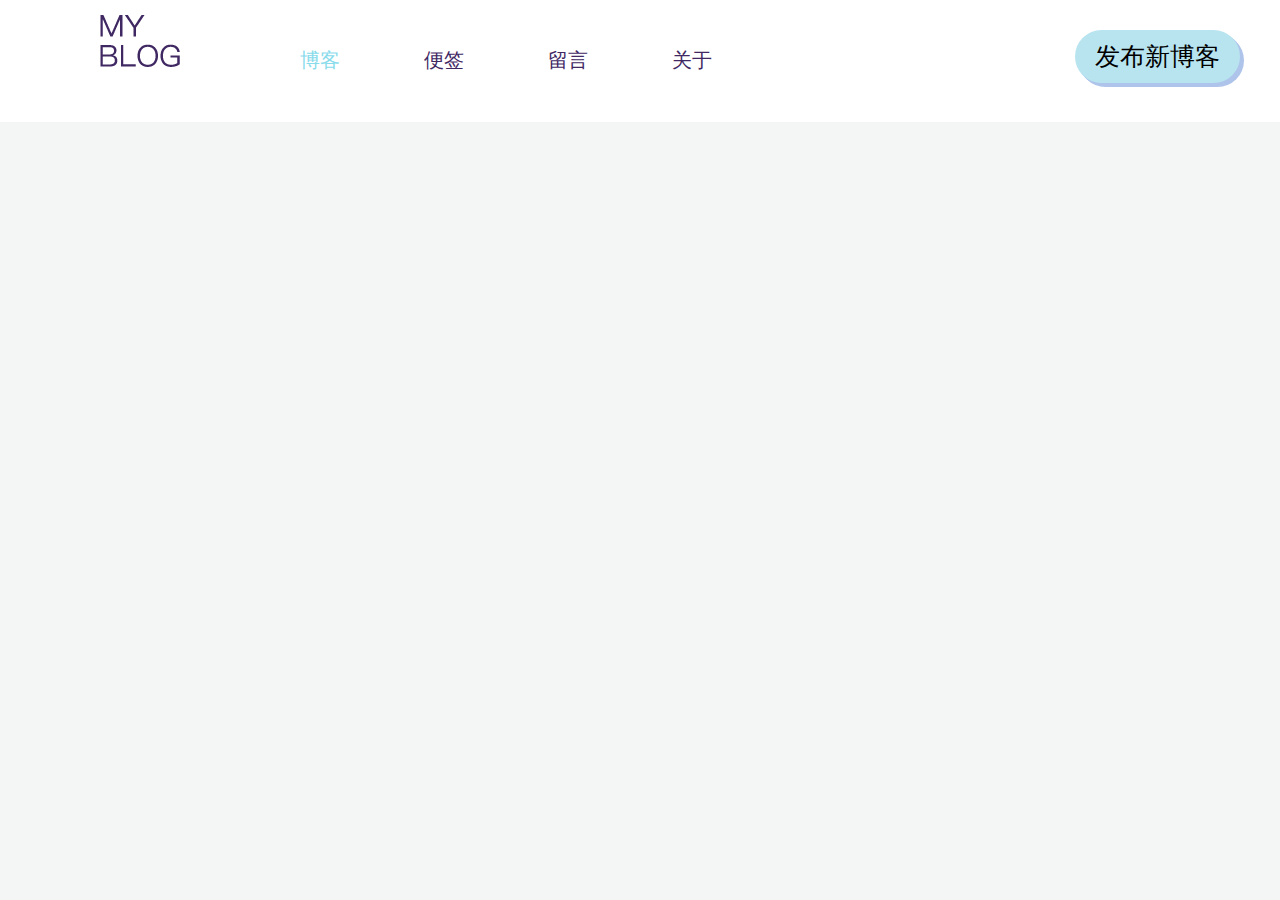
<file: index.html>
<!DOCTYPE html>
<html>
	<head>
		<meta charset="utf-8" />
		<title>Jack的个人博客</title>
		<link rel="stylesheet" type="text/css" href="./css/index.css" />
		<link rel="stylesheet" type="text/css" href="./css/navigator.css" />
		<script src="https://code.jquery.com/jquery-3.6.0.min.js"></script>
		<script src="./js/global_data.js"></script>
		<script src="https://eqcn.ajz.miesnfu.com/wp-content/plugins/wp-3d-pony/live2dw/lib/L2Dwidget.min.js"></script>
	</head>
	<body style="background: #f4f5f5;margin: 0;padding: 0;">
		
		<script>
			function onSelect(title){
				document.location.href='pages/get_post.html?title='+title;
			}
			function newBlog(){
				window.open("pages/new_blog.html");
			}
			function loadIndex(){
				$.ajax({
					url:baseUrl+'loadIndex',
					type:'get',
					success:function(msg){
						console.log(msg);
						msg.reverse();
						var blogList = document.getElementById('blogList');
						$.each(msg,function(i,v){
							var d = document.createElement('div');
							var t = document.createElement('div');
							t.style='display:table-cell; vertical-align:middle;';
							d.className='card';
							d.onclick=function(){onSelect(v['title']);};
							var img = document.createElement('img');
							img.src = v['img'];
							img.style='width:400px;float:left;';
							// console.log(i.img);
							var title = document.createElement('h3');
							title.innerText=v['title'];
							var p = document.createElement('p');
							p.innerText=v['short']+'......';
							t.appendChild(img);
							t.appendChild(title);
							t.appendChild(p);
							d.appendChild(t);
							
							blogList.appendChild(d);
						})
						
					}
				});
			}
			loadIndex();
			
			
		</script>
		<div style="display: block;background: #FFFFFF;">
			<div class="nav">
				<div style="display: inline-block;width: 20%;">
					<img src="./img/logo.png" style="margin-left: 100px;" />
				</div>
				
				<a id="blog" class="nav-btn nav-btn-active" href="index.html">博客</a>
				<a id="tip" class="nav-btn" href="pages/notes.html">便签</a>
				<a id="last" class="nav-btn" href="pages/guest_book.html">留言</a>
				<a id="about" class="nav-btn" href="pages/about_me.html">关于</a>
				
				<div style="display: inline-block;float: right;padding-right: 40px;">
					<button class="btn-new" onclick="newBlog()">发布新博客</button>
				</div>
				
			</div>
		</div>
		
		<!-- <div>
			<img width="100%" src="./img/index_background.png" />
		</div> -->
		<div id="blogList" align="center">
			<!-- <h1>精彩稍后载入。。。</h1> -->
		</div>
		<script>
		    L2Dwidget.init({
		        // 引用的模型
		        "model": {
					jsonPath:    "https://koader.top/Blog/asset/rem/rem.json",    //雷姆
					// jsonPath: "https://koader.top/Blog/asset/susuha/2.json",   //凉风青叶
					// jsonPath: "https://koader.top/Blog/asset/nilu/17.json",    //尼禄
					// jsonPath: "https://koader.top/Blog/asset/sakurazo/mashiro/ryoufuku.model.json",    //樱花庄-白
					// jsonPath: "https://koader.top/Blog/asset/sakurazo/mashiro/seifuku.model.json",
					// jsonPath: "https://koader.top/Blog/asset/sakurazo/mashiro/shifuku.model.json",
					//				  s
					// jsonPath: "https://koader.top/Blog/asset/sakurazo/nanami/ryoufuku.model.json",    //樱花庄-七海
					// jsonPath: "https://koader.top/Blog/asset/sakurazo/nanami/seifuku.model.json",
					// jsonPath: "https://koader.top/Blog/asset/sakurazo/nanami/shifuku.model.json",
					//				  s 
					// jsonPath: "https://koader.top/Blog/asset/sakurazo/otoha/ryoufuku.model.json",     //樱花庄-oto
					// jsonPath: "https://koader.top/Blog/asset/sakurazo/otoha/seifuku.model.json",
					// jsonPath: "https://koader.top/Blog/asset/sakurazo/otoha/shifuku.model.json",
					//				  s 
					// jsonPath: "https://koader.top/Blog/asset/sakurazo/misaki/ryoufuku.model.json",     //樱花庄-misaki
					// jsonPath: "https://koader.top/Blog/asset/sakurazo/misaki/seifuku.model.json",
					// jsonPath: "https://koader.top/Blog/asset/sakurazo/misaki/shifuku.model.json",
					//				  s 
					// jsonPath: "https://koader.top/Blog/asset/umaru/13.json",
					// jsonPath: "https://koader.top/Blog/asset/yif/14.json",
					
		            // jsonPath: "https://unpkg.com/live2d-widget-model-chitose@1.0.5/assets/chitose.model.json",
		            // jsonPath: "https://unpkg.com/live2d-widget-model-haruto@1.0.5/assets/haruto.model.json",
		            // jsonPath: "https://unpkg.com/live2d-widget-model-hibiki@1.0.5/assets/hibiki.model.json",
		            // jsonPath: "https://unpkg.com/live2d-widget-model-hijiki@1.0.5/assets/hijiki.model.json",
		            // jsonPath: "https://unpkg.com/live2d-widget-model-izumi@1.0.5/assets/izumi.model.json",
		            // jsonPath: "https://unpkg.com/live2d-widget-model-koharu@1.0.5/assets/koharu.model.json",
		            // jsonPath: "https://unpkg.com/live2d-widget-model-miku@1.0.5/assets/miku.model.json",
		            // jsonPath: "https://unpkg.com/live2d-widget-model-ni-j@1.0.5/assets/ni-j.model.json",
		            // jsonPath: "https://unpkg.com/live2d-widget-model-shizuku@1.0.5/assets/shizuku.model.json",
		            // jsonPath: "https://unpkg.com/live2d-widget-model-tororo@1.0.5/assets/tororo.model.json",
		            // jsonPath: "https://unpkg.com/live2d-widget-model-tsumiki@1.0.5/assets/tsumiki.model.json",
		            // jsonPath: "https://unpkg.com/live2d-widget-model-unitychan@1.0.5/assets/unitychan.model.json",
		            // jsonPath: "https://unpkg.com/live2d-widget-model-z16@1.0.5/assets/z16.model.json",
		            // jsonPath: "https://unpkg.com/live2d-widget-model-nico@1.0.5/assets/nico.model.json",
		            // jsonPath: "https://unpkg.com/live2d-widget-model-nipsilon@1.0.5/assets/nipsilon.model.json",
		            // jsonPath: "https://unpkg.com/live2d-widget-model-nito@1.0.5/assets/nito.model.json",
		            // jsonPath: "https://unpkg.com/live2d-widget-model-wanko@1.0.5/assets/wanko.model.json",
		
		            "scale": 1
		        },
		        // 模型的样式，可以自行更改
		        "display": {
		            "position": "right",
		            "width": 150,
		            "height": 300,
		            "hOffset": -50,
		            "vOffset": -150
		        },
		        "mobile": {
		            "show": true,
		            "scale": 0.5
		        },
		        "react": {
		            "opacityDefault": 1,
		            "opacityOnHover": 0.2
		        }
		    });
		</script>
		
	</body>
</html>
</file>
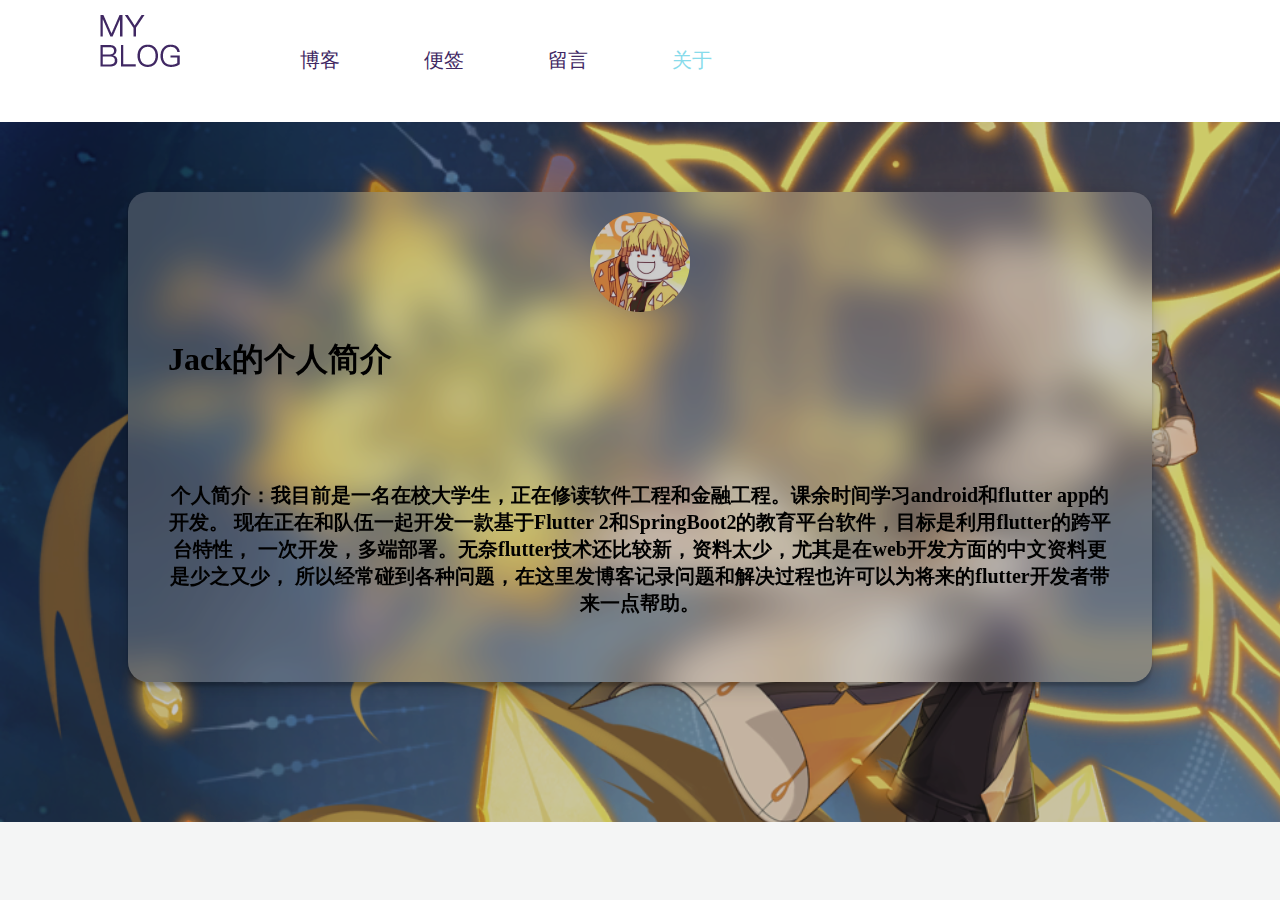
<file: pages/about_me.html>
<!DOCTYPE html>
<html>
	<head>
		<meta charset="utf-8">
		<title>关于</title>
		<link rel="stylesheet" type="text/css" href="../css/navigator.css" />
		<script src="../js/global_data.js"></script>
		<script src="https://eqcn.ajz.miesnfu.com/wp-content/plugins/wp-3d-pony/live2dw/lib/L2Dwidget.min.js"></script>
		<style>
			.ui-droplist-x {
				border-radius: 20px;
			    background: hsla(0, 0%, 100%, .25);
			    -webkit-backdrop-filter: blur(20px);    
			    backdrop-filter: blur(20px);
				box-shadow: 0em 0.2em 0.2em rgba(0, 0, 0, 0.2), 0 6px 20px 0 rgba(0, 0, 0, 0.2);
			}
			
			#touxiang{
				margin-top: 20px;
				border-radius: 50%;
				width: 100px;
				transition: 0.5s;
			}
			#touxiang:hover{
				transform: rotate(360deg) scale(1.1,1.1) skew(-10deg, 0deg);
			}
		</style>
	</head>
	<body style="background: #f4f5f5;margin: 0;padding: 0;">
		<div style="display: block;background: #FFFFFF;">
			<div class="nav">
				<div style="display: inline-block;width: 20%;">
					<img src="../img/logo.png" style="margin-left: 100px;" />
				</div>
				
				<a id="blog" class="nav-btn" href="../index.html">博客</a>
				<a id="tip" class="nav-btn" href="./notes.html">便签</a>
				<a id="last" class="nav-btn" href="./guest_book.html">留言</a>
				<a id="about" class="nav-btn nav-btn-active" href="./about_me.html">关于</a>
				
			</div>
		</div>
		<div align="center" style="width: 100%;height: 700px;background: url(../img/index_background.png);-webkit-filter: brightness(0.8);">
			<div style="height: 10%;"></div>
			<div class="ui-droplist-x" style="width: 80%;height: 70%;">
				<img src="../img/touxiang.jpg" id="touxiang" />
				<h1 align="left" style="padding-left: 40px;padding-right: 40px;">Jack的个人简介</h1>
				<p style="padding-right: 40px;padding-left: 40px;font-size: 20px;font-weight: bolder;color: #000000;margin-top: 100px;">个人简介：我目前是一名在校大学生，正在修读软件工程和金融工程。课余时间学习android和flutter app的开发。
				现在正在和队伍一起开发一款基于Flutter 2和SpringBoot2的教育平台软件，目标是利用flutter的跨平台特性，
				一次开发，多端部署。无奈flutter技术还比较新，资料太少，尤其是在web开发方面的中文资料更是少之又少，
				所以经常碰到各种问题，在这里发博客记录问题和解决过程也许可以为将来的flutter开发者带来一点帮助。</p>
			</div>
		</div>
		<script>
		    L2Dwidget.init({
		        // 引用的模型
		        "model": {
					jsonPath: "https://koader.top/Blog/asset/rem/rem.json",    //雷姆
		            "scale": 1
		        },
		        // 模型的样式，可以自行更改
		        "display": {
		            "position": "right",
		            "width": 150,
		            "height": 300,
		            "hOffset": -50,
		            "vOffset": -150
		        },
		        "mobile": {
		            "show": true,
		            "scale": 0.5
		        },
		        "react": {
		            "opacityDefault": 1,
		            "opacityOnHover": 0.2
		        }
		    });
		</script>
	</body>
</html>
</file>
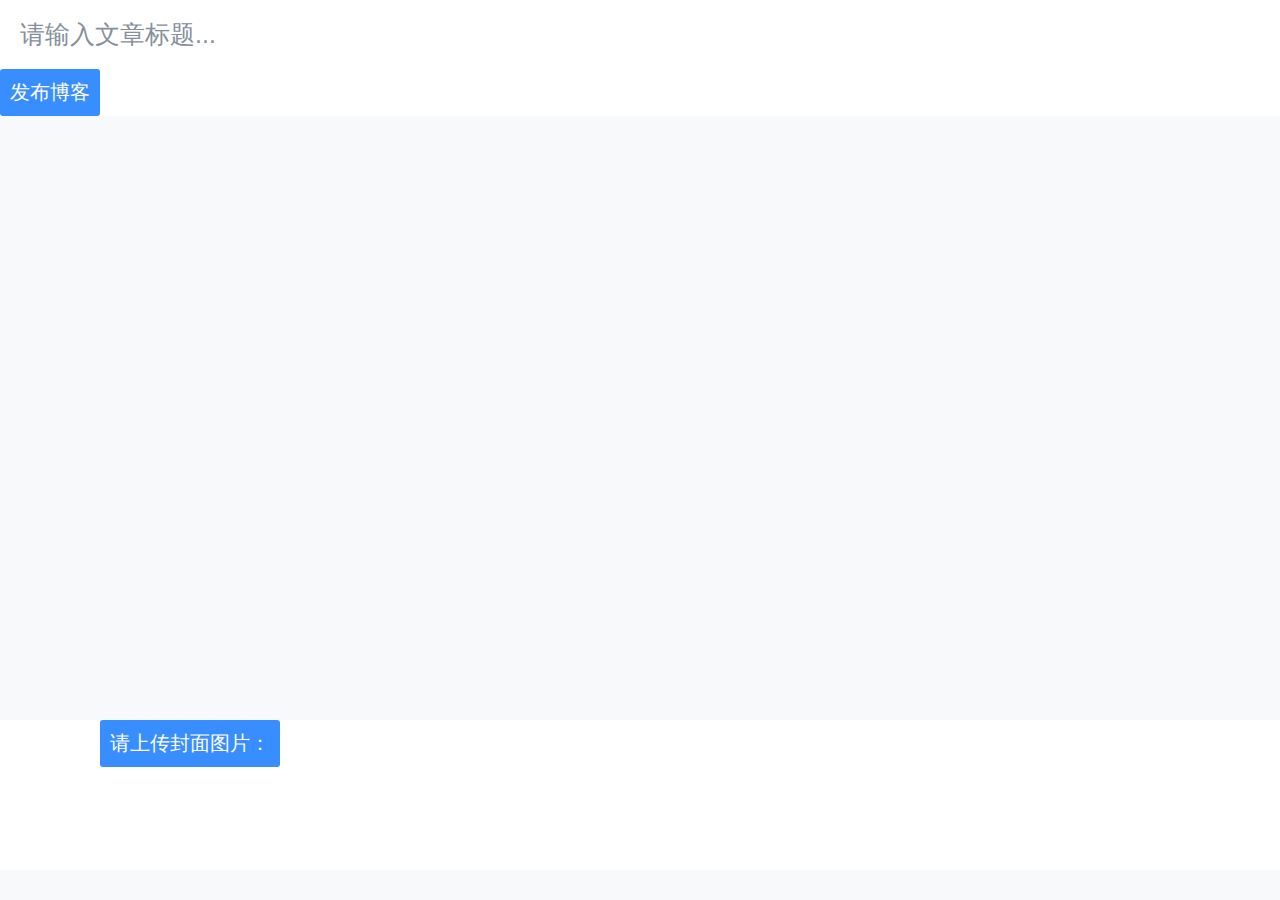
<file: pages/blog_edit_container.html>
<!DOCTYPE html>
<html>
	<head>
		<meta charset="utf-8">
		<title>编辑博客</title>
		<script src="https://code.jquery.com/jquery-3.6.0.min.js"></script>
		<script src="../js/global_data.js"></script>
		<style>
			*{
				margin: 0;
				padding: 0;
			}
			input::-webkit-input-placeholder{
				color: #86909C;
			}
			.btn-post{
				background: #388EFF;
				border: 0;
				padding: 10px;
				border-radius: 3px;
				font-size: 20px;
				color: white;
			}
			.btn-post:hover{
				background: #499FFF;
			}
		</style>
	</head>
	<body style="background: #F8F9FA;">
		<script>
			function onFile(e){
				var reader = new FileReader();
				reader.readAsDataURL(e.files[0]);
				reader.onloadend=function(ev){
					document.getElementById('img').src=ev.target.result;
				}
			}
			function onSelectFile(){
				document.getElementById('file').click();
			}
			function post(){
				var ifr = document.querySelector('iframe');
				var doc = ifr.contentWindow.document;
				var post_detail = doc.getElementById('div_if').innerHTML;
				var short = doc.getElementById('div_if').innerText.slice(0,50);
				$.ajax({
					url:baseUrl+'new_post',
					type:'post',
					data:{'title':document.getElementById('title').value,
					'short':short,
					'page':post_detail,
					'img':document.getElementById('img').src},
					success:function(msg){
						if(msg=='发布成功'){
							document.location.href='../index.html';
						}
					},
					error:function(err){
						alert('出错，请重新发布')
					}
				});
			}
		</script>
		<div style="width: 100%;height: 100%;">
			<div style="background: #FFFFFF;">
				<input id="title" style="width: 90%;border: 0px;outline: none;font-size: 25px;background: #FFFFFF;resize: none;padding: 20px;" placeholder="请输入文章标题..."></textarea>
				<button class="btn-post" onclick="post()">发布博客</button>
			</div>
			<iframe src="blog_editor.html" style="width: 100%;height: 600px;border: 0px;"></iframe>
			<div style="height: 150px;background: #FFFFFF;">
				<button class="btn-post" style="margin: 0 0 0 100px;position: fixed;" onclick="onSelectFile()">请上传封面图片：</button><input id="file" accept="image/png, image/jpeg" type="file" onchange="onFile(this)" style="display: none;"/>
				<img id="img" style="height: 150px;margin-left: 350px;"/>
			</div>
			
		</div>
		
	</body>
</html>
</file>
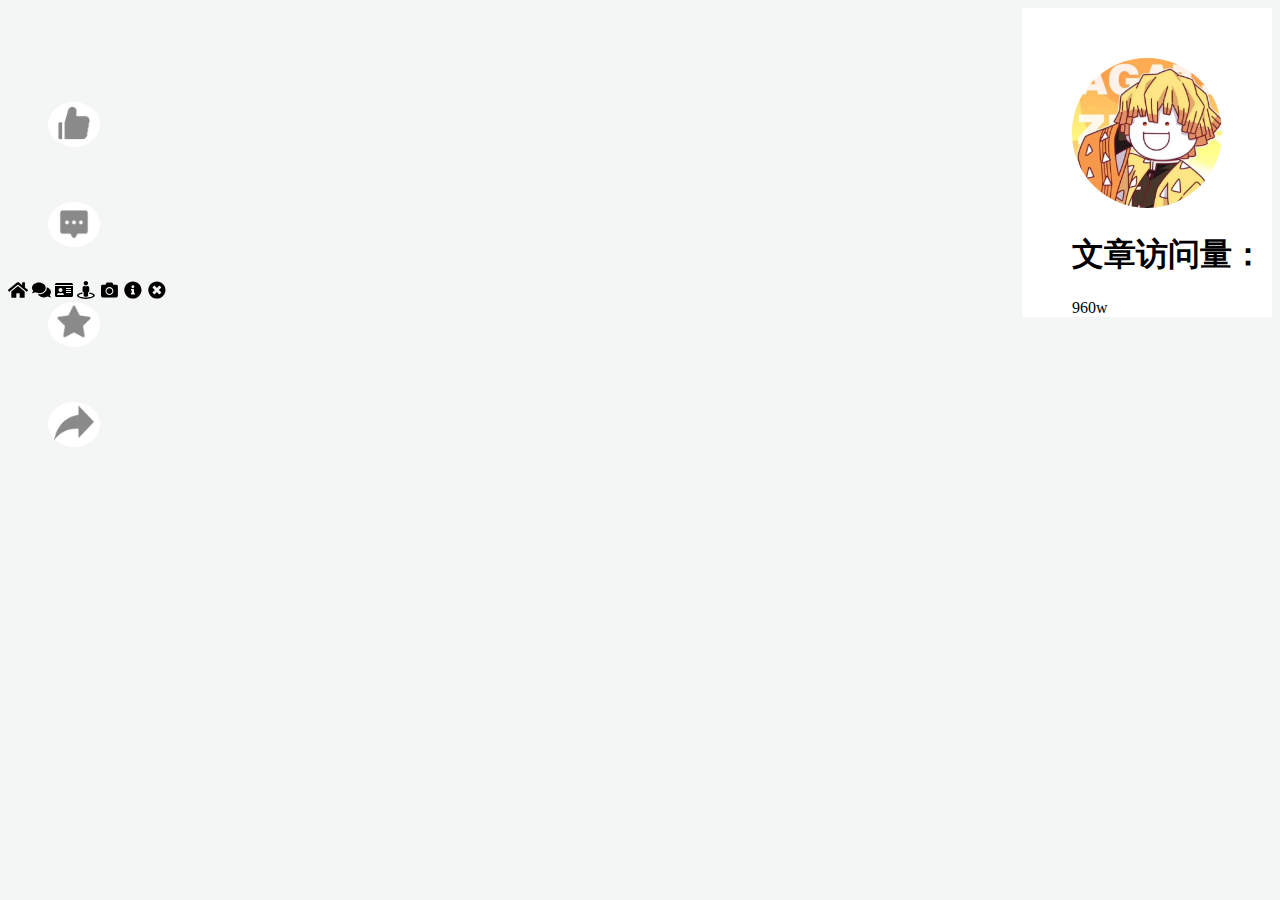
<file: pages/get_post.html>
<!DOCTYPE html>
<html>
	<head>
		<meta charset="utf-8">
		<title></title>
		<script src="https://code.jquery.com/jquery-3.6.0.min.js"></script>
		<script src="../js/global_data.js"></script>
		<style>
			li{
				list-style: none;
				line-height: 100px;
			}
			.img-icon{
				border-radius: 50%;
				border: 0;
				background: white;
			}
			/* #like-btn{
				border-radius: 50%;
				border: 0;
				background: url(../img/like.png);
			}
			#like-btn:hover{
				background: url(../img/like-hov.png);
			}
			#message-btn{
				border-radius: 50%;
				border: 0;
				background: url(../img/message.png);
			}
			#message-btn:hover{
				background: url(../img/message-hov.png);
			} */
		</style>
	</head>
	<body style="background: #F4F5F5;">
		<script>
			function getQueryVariable(variable)
			{
			   var query = window.location.search.substring(1);
			   var vars = query.split("&");
			   for (var i=0;i<vars.length;i++) {
					   var pair = vars[i].split("=");
					   if(pair[0] == variable){return pair[1];}
			   }
			   return(false);
			}
			function load(){
				var title = getQueryVariable('title');
				document.title=decodeURI(title);
				$.ajax({
					url:baseUrl+'get_post',
					type:'get',
					data:{'title':title},
					success:function(msg){
						
						document.getElementById('blog_detail').innerHTML='<h1>'+decodeURI(title)+'</h1>'+msg;
					}
				});
			}
			load();
		</script>
		<div>
			<div style="float: left;width: 10%;position: fixed;margin-top: 5%;">
				
				<ul>
					<li>
						<button class="img-icon">
							<img src="../img/like.png" width="40px"/>
						</button>
						
					</li>
					<li>
						<button class="img-icon">
							<img src="../img/message.png" width="40px"/>
						</button>
						
					</li>
					<li>
						<button class="img-icon">
							<img src="../img/star.png" width="40px"/>
						</button>
						
					</li>
					<li>
						<button class="img-icon">
							<img src="../img/share.png" width="40px"/>
						</button>
						
					</li>
					
				</ul>
			</div>
			<div id="blog_detail" style="padding: 0 30px 0 30px;background: white;display: inline-block;width: 65%;margin-left: 10%;">
				
			</div>
			<div style="float: right;background: #ffffff;width: 200px;padding-left: 50px;padding-top: 50px;">
				<img src="../img/touxiang.jpg" width="150px" height="150px" style="border-radius: 50%;"/>
				<h1>文章访问量：</h1>
				<span>960w</span>
				
			</div>
		</div>
		<!-- <script src="https://cdn.jsdelivr.net/gh/stevenjoezhang/live2d-widget@latest/autoload.js"></script> -->
		<script src="../js/auto_waifu.js"></script>
	</body>
</html>
</file>
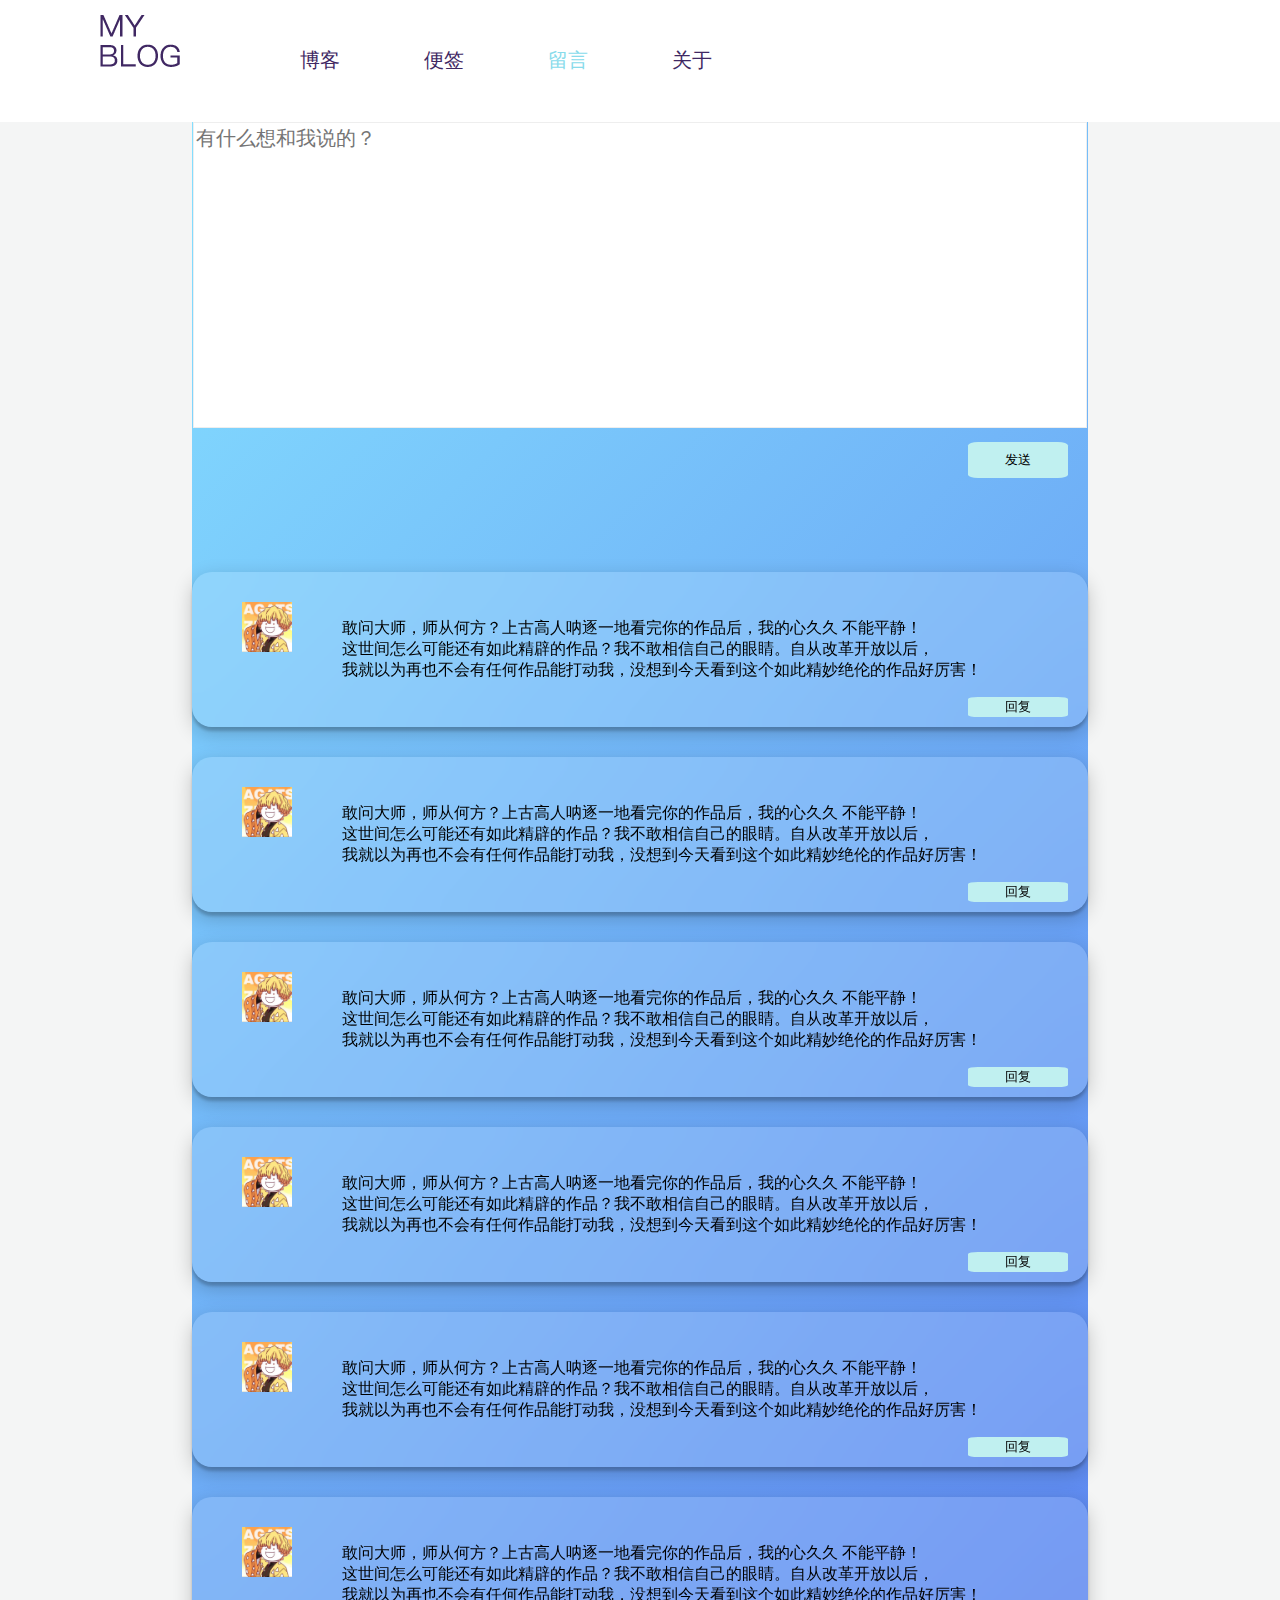
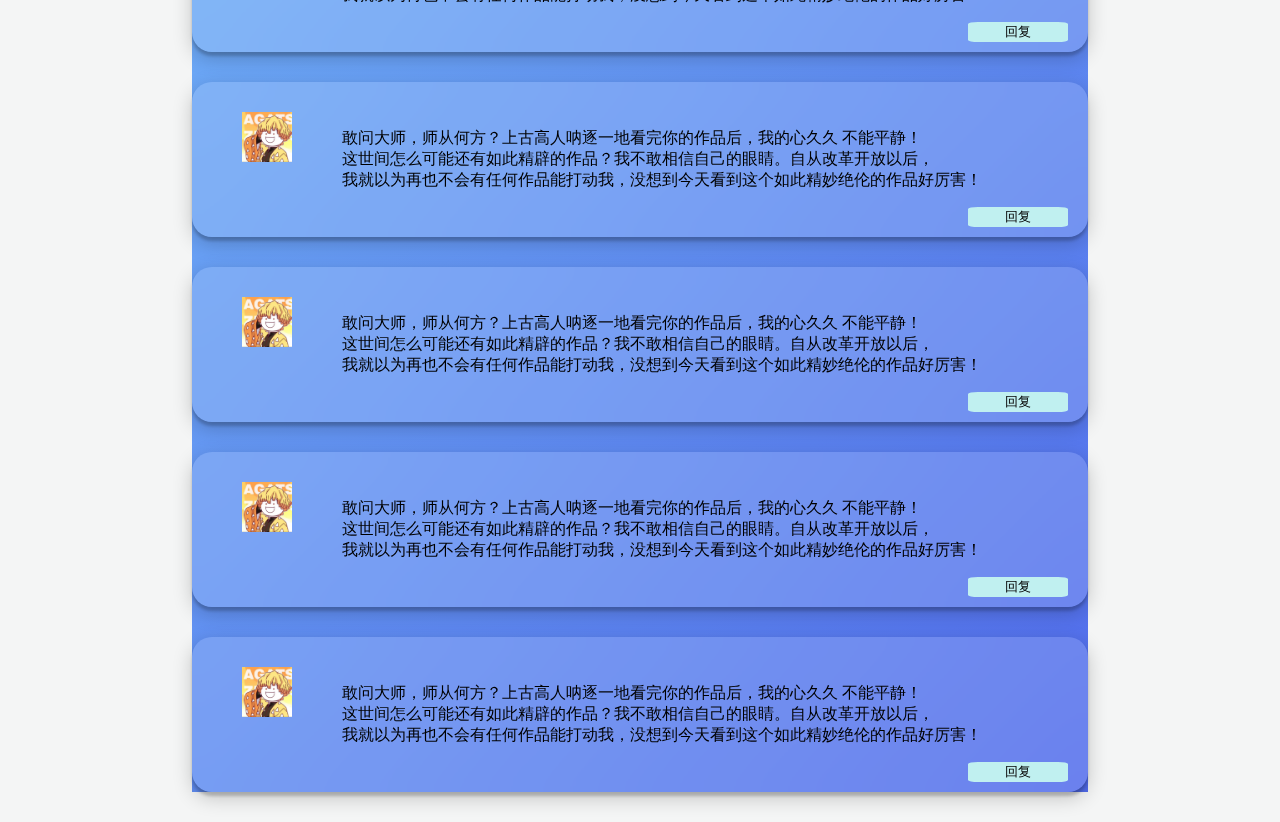
<file: pages/guest_book.html>
<!DOCTYPE html>
<html>
	<head>
		<meta charset="utf-8">
		<title>留言</title>
		<link rel="stylesheet" type="text/css" href="../css/navigator.css" />
		<link rel="stylesheet" type="text/css" href="../css/guest_book.css"/>
		<script src="https://eqcn.ajz.miesnfu.com/wp-content/plugins/wp-3d-pony/live2dw/lib/L2Dwidget.min.js"></script>
	</head>
	<body style="background: #f4f5f5;margin: 0;padding: 0;">
		<script>
			function a(t){
				var book=document.getElementById('book');
				// var html=`<div class='pinglun'><img style='width:50px;float:left;margin-left:50px' src='../img/touxiang.jpg'/><p>`+
				// t+
				// `</p></div>`;
				// book.innerHTML=html+book.innerHTML;
				var i=document.createElement('div');
				i.className='pinglun';
				// var img = document.createElement('img');
				// img.style='width:50px;float:left;margin:0 50px 0 50px';
				// img.src='../img/touxiang.jpg';
				var text = document.createElement('p');
				text.style='text-align:left;'
				text.innerText=t;
				i.innerHTML+=`<div style="display: inline-block;float:left;margin-bottom:20px">
				<img style="width:50px;margin:0 50px 0 50px" src="../img/touxiang.jpg"></img></div>`;
				// i.appendChild(img);
				i.appendChild(text);
				var huiFu = document.createElement('textarea');
				huiFu.style='display:none;';
				var btn=document.createElement('button');
				btn.innerText='回复';
				btn.style='float:right;';
				var shou = document.createElement('button');
				shou.style='display:none';
				shou.innerText='收起';
				btn.onclick=function(){
					huiFu.style='display:auto';
					shou.style='display:auto';
				};
				shou.onclick=function(){
					shou.style='display:none';
					huiFu.style='display:none;';
				}
				i.appendChild(btn);
				i.appendChild(huiFu);
				
				
				i.appendChild(shou);
				book.insertBefore(i,book.querySelector('.pinglun'));
			}
			function onSend(){
				a(document.querySelector('textarea').value);
				document.querySelector('textarea').value='';
			}
		</script>
		<div style="display: block;background: #FFFFFF;">
			<div class="nav">
				<div style="display: inline-block;width: 20%;">
					<img src="../img/logo.png" style="margin-left: 100px;" />
				</div>
				
				<a id="blog" class="nav-btn" href="../index.html">博客</a>
				<a id="tip" class="nav-btn" href="./notes.html">便签</a>
				<a id="last" class="nav-btn nav-btn-active" href="./guest_book.html">留言</a>
				<a id="about" class="nav-btn" href="./about_me.html">关于</a>
				
			</div>
		</div>
		<div style="width: 100%;" align="center">
			
			<div id="book" style="width: 70%;background: linear-gradient(-45deg,#516BEB,#84DFFF);">
				<div style="height: 300px;margin-bottom: 150px;">
					<textarea placeholder="有什么想和我说的？"></textarea>
					<button style="float: right;" onclick="onSend()">发送</button>
				</div>
			</div>
		</div>
		<script>
			
			for(var j=0;j<10;j++){
				a(`敢问大师，师从何方？上古高人呐逐一地看完你的作品后，我的心久久 不能平静！
				这世间怎么可能还有如此精辟的作品？我不敢相信自己的眼睛。自从改革开放以后，
				我就以为再也不会有任何作品能打动我，没想到今天看到这个如此精妙绝伦的作品好厉害！`);
			}
			
		</script>
		<script>
		    L2Dwidget.init({
		        // 引用的模型
		        "model": {
					jsonPath: "https://koader.top/Blog/asset/rem/rem.json",    //雷姆
		            "scale": 1
		        },
		        // 模型的样式，可以自行更改
		        "display": {
		            "position": "right",
		            "width": 150,
		            "height": 300,
		            "hOffset": -50,
		            "vOffset": -150
		        },
		        "mobile": {
		            "show": true,
		            "scale": 0.5
		        },
		        "react": {
		            "opacityDefault": 1,
		            "opacityOnHover": 0.2
		        }
		    });
		</script>
	</body>
</html>
</file>
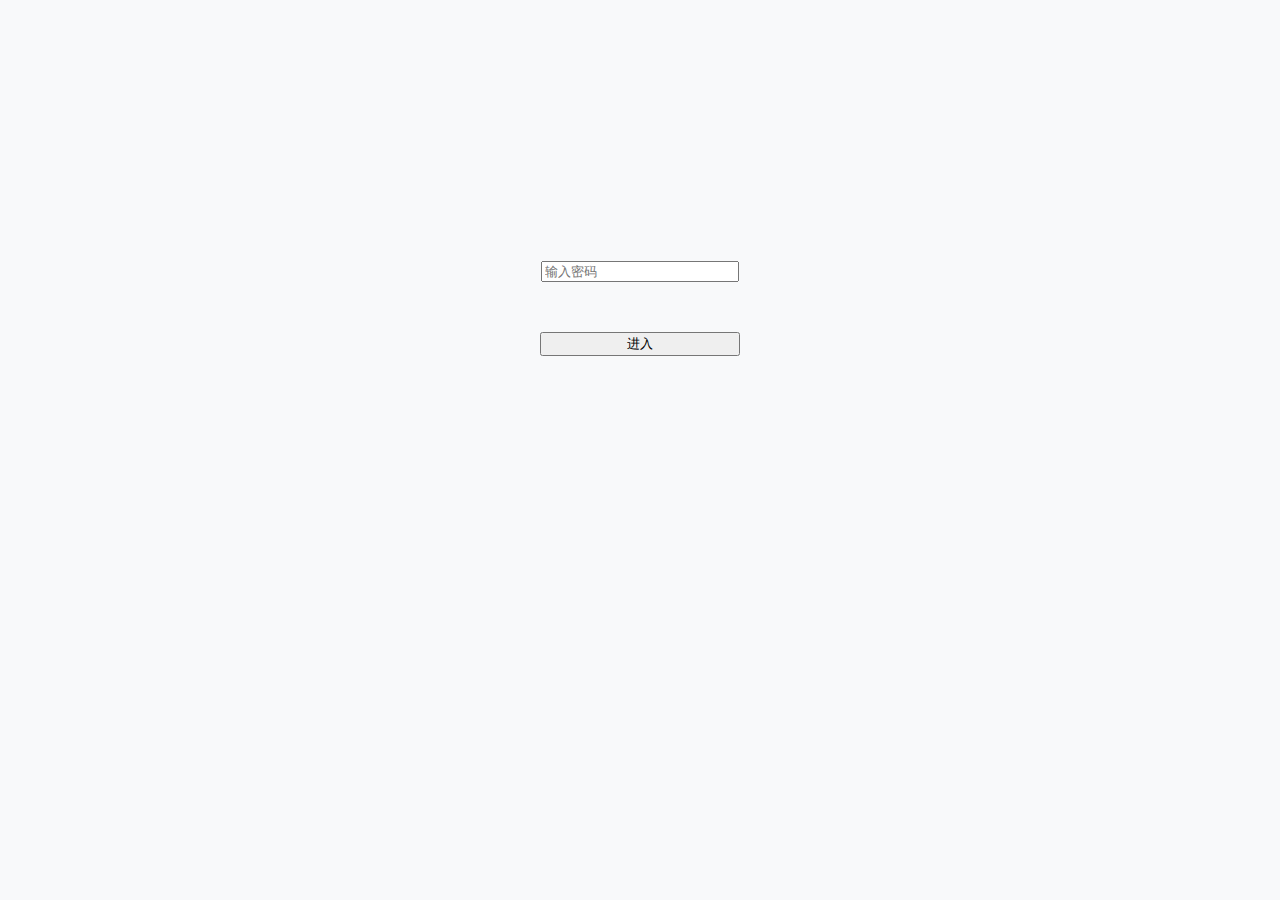
<file: pages/new_blog.html>
<!DOCTYPE html>
<html>
	<head>
		<meta charset="utf-8">
		<title>密码认证</title>
		<script src="https://code.jquery.com/jquery-3.6.0.min.js"></script>
		<script src="../js/global_data.js"></script>
	</head>
	<body style="background: #F8F9FA;">
		<script>
			function login(){
				var psw = document.getElementById('psw').value;
				$.ajax(
					{
						url : baseUrl+'login',
						type : 'post',
						data : {'psw':psw},  // type: 默认返回的是头条，可以选择的，这个。
						success : function(msg){
							if(msg=='认证成功'){
								document.cookie=psw;
								document.location.href='blog_edit_container.html';
							}
						},
						error : function(err){
							alert('服务器异常');
						}
				 
					}
				
				)
			}
			document.onkeyup=function(){
				if(event.key=='Enter'){
					login();
				}
			}
		</script>
		<div style="width: 100%;height: 100%;padding-top: 20%;" align="center">
			<div align="center">
				<div style="margin: 0 0 50px 0;">
					<input id="psw" type="password" style="width: 190px;" placeholder="输入密码" />
				</div>
				<button style="width: 200px;" onclick="login()">进入</button>
			</div>
		</div>
	</body>
</html>
</file>
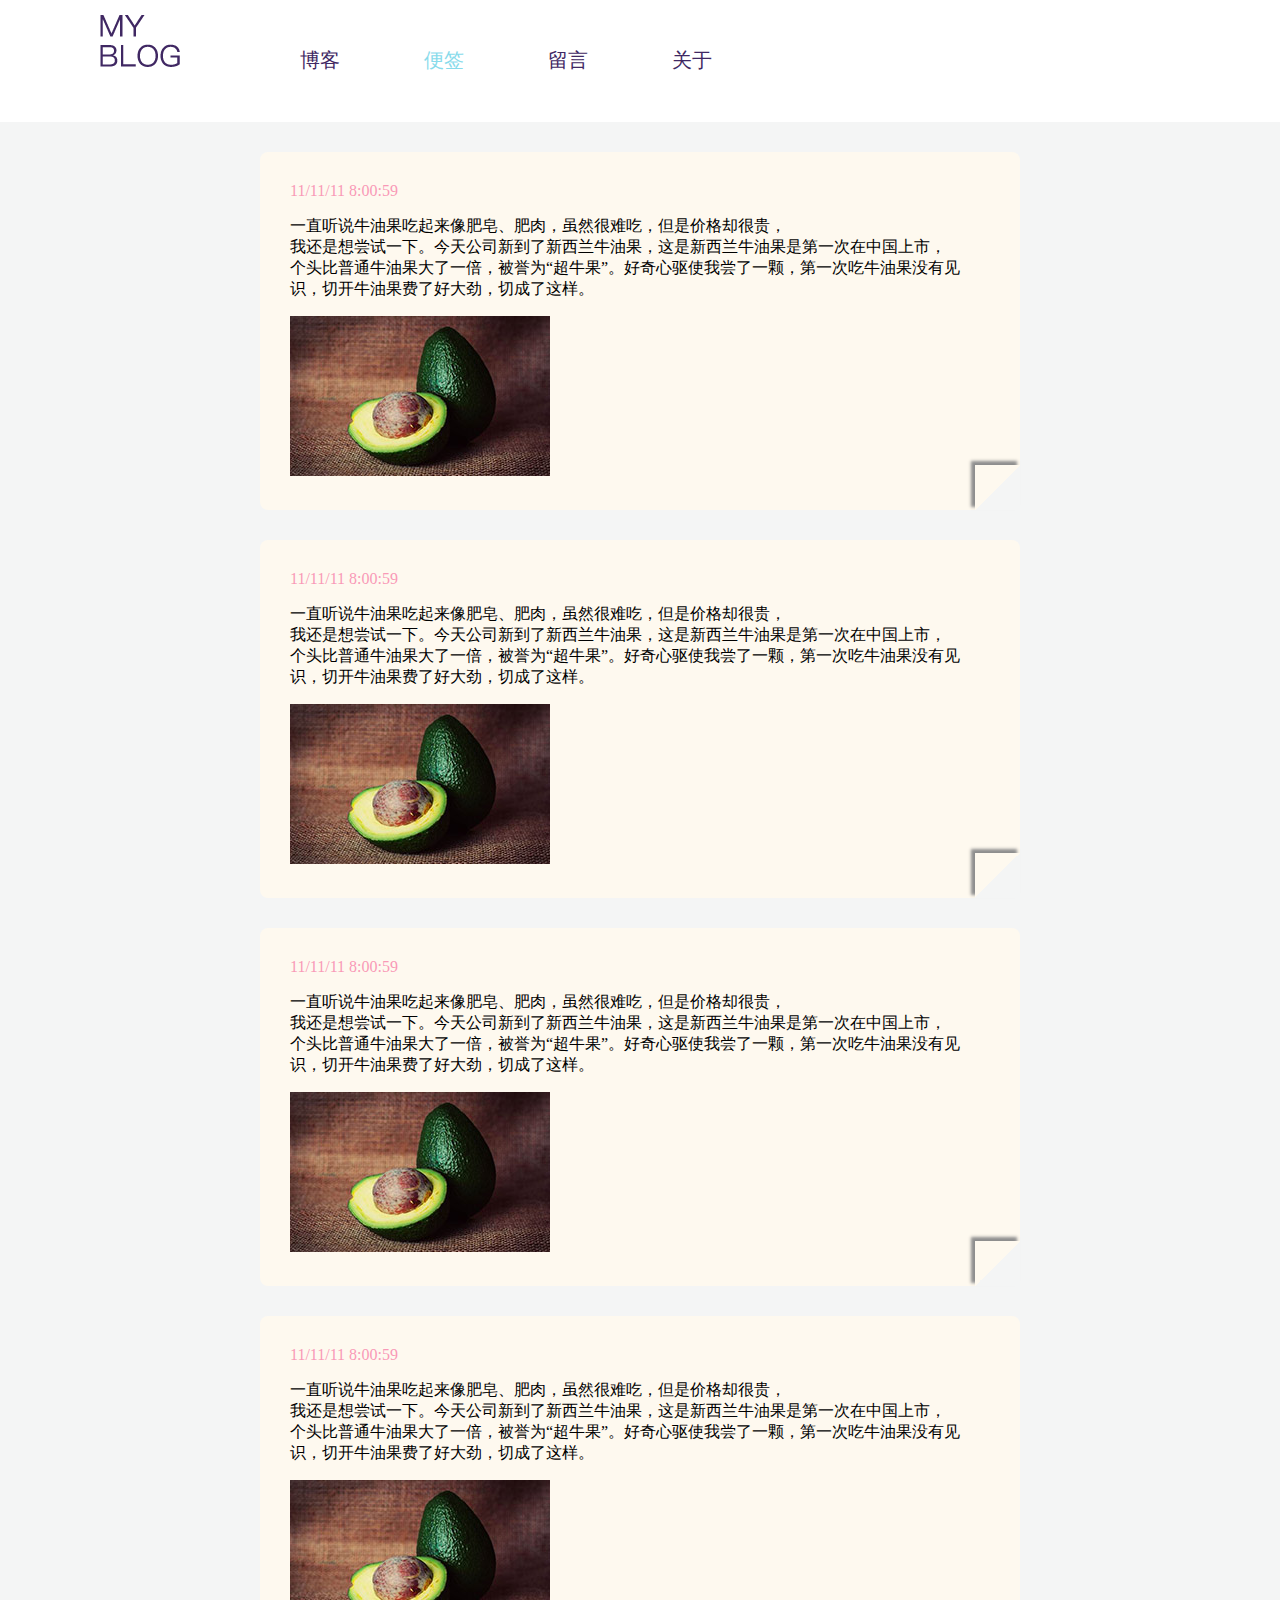
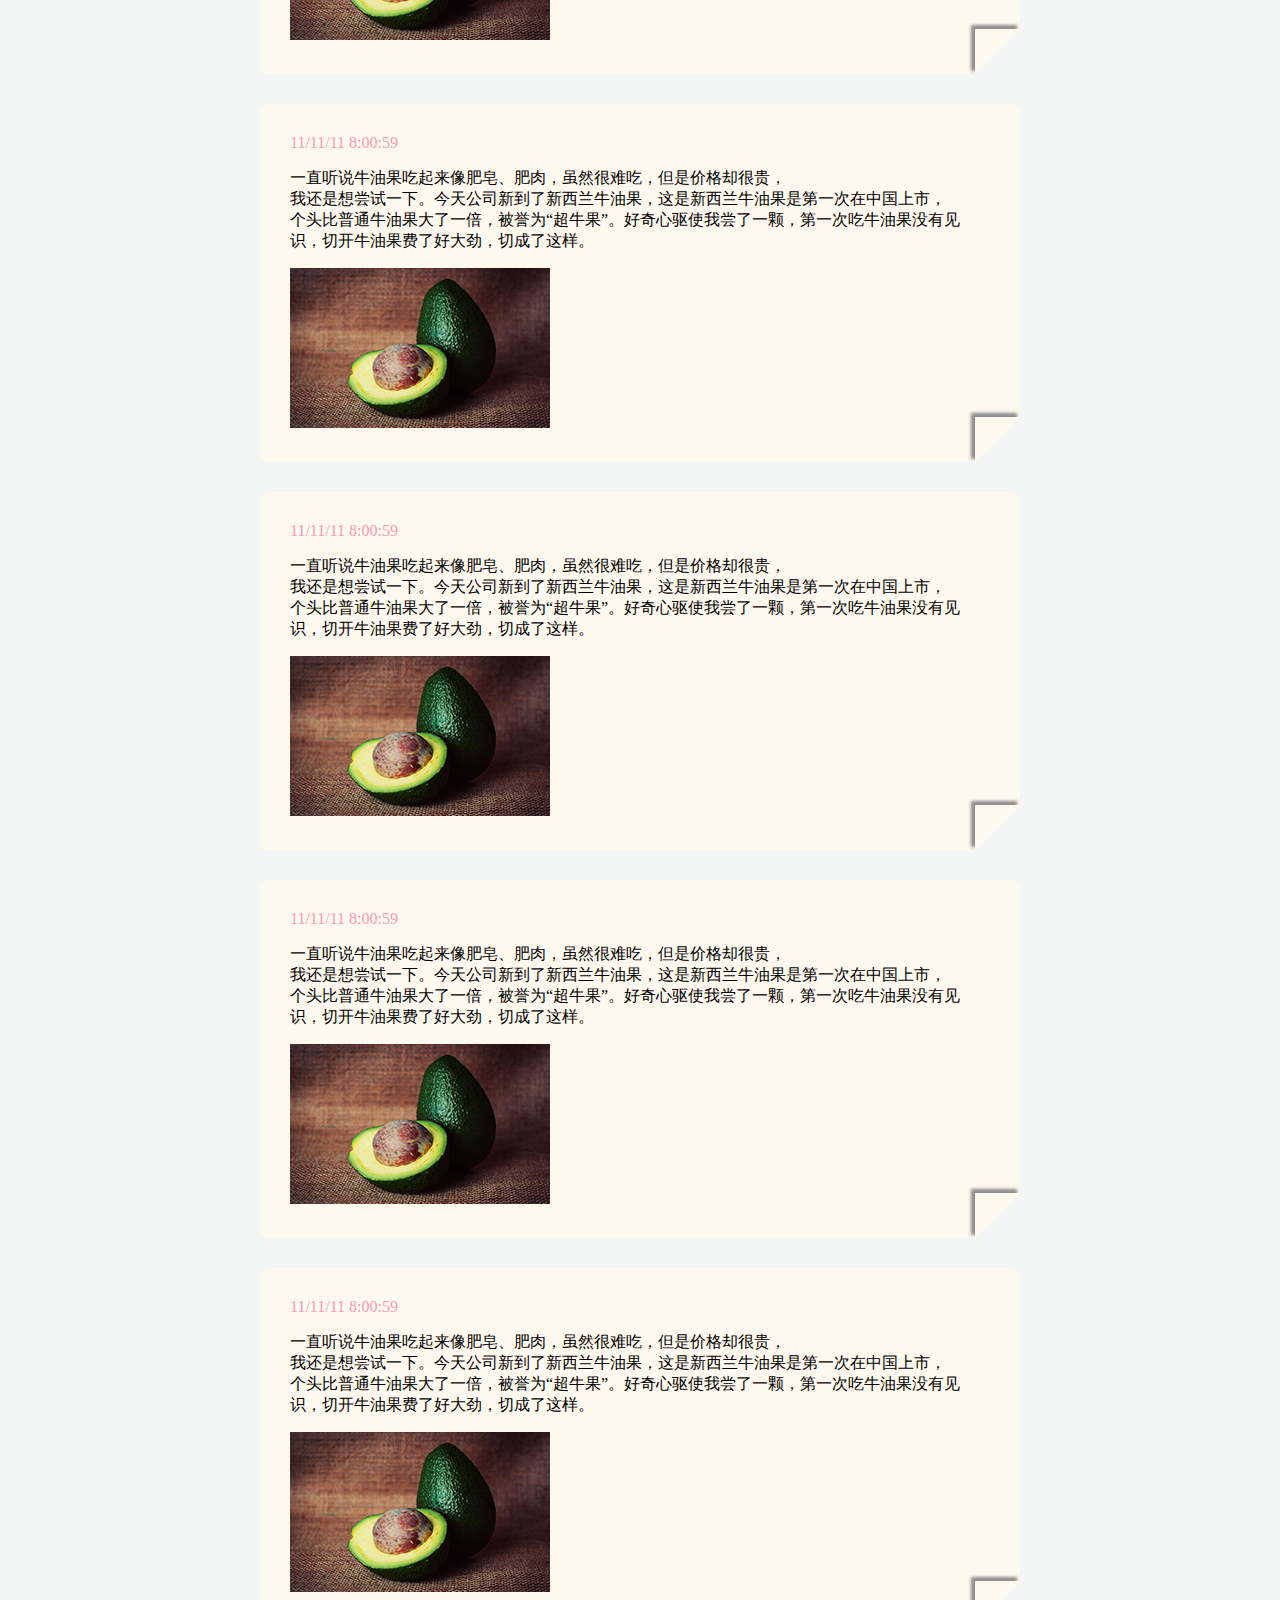
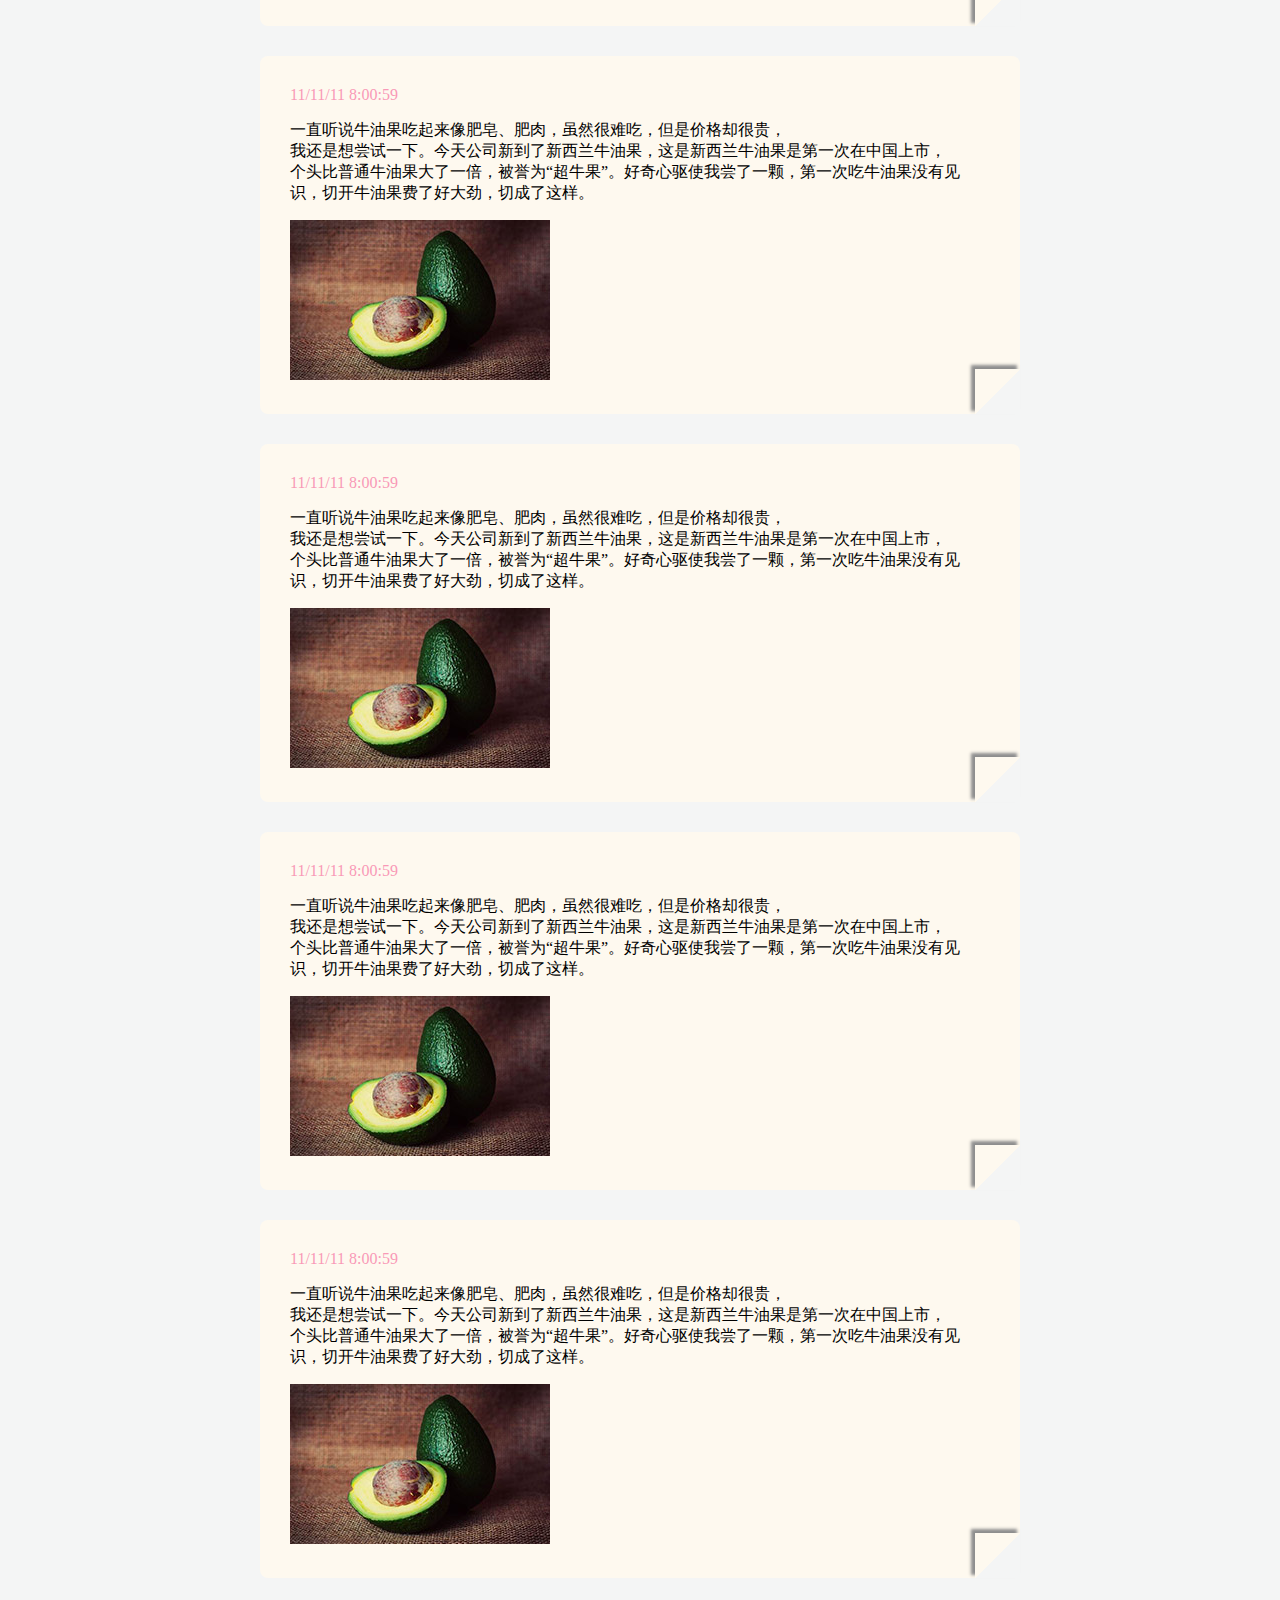
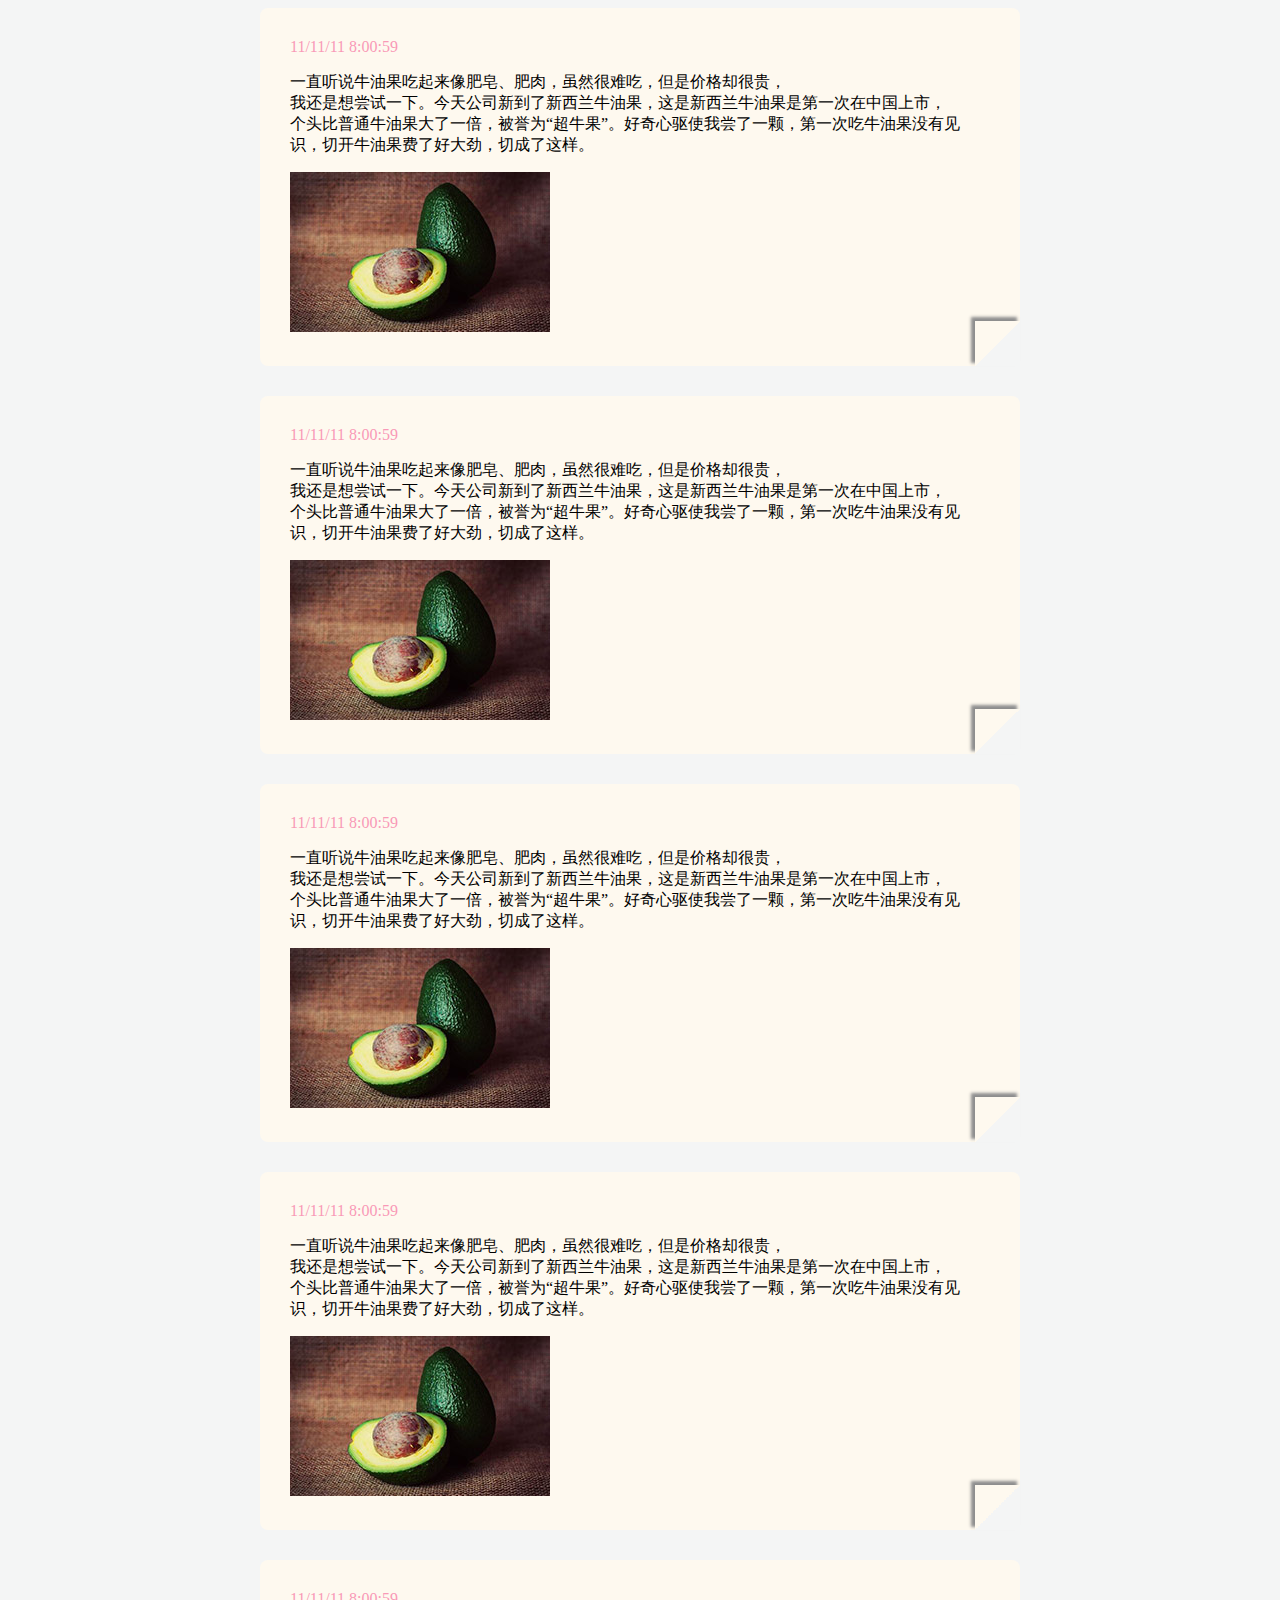
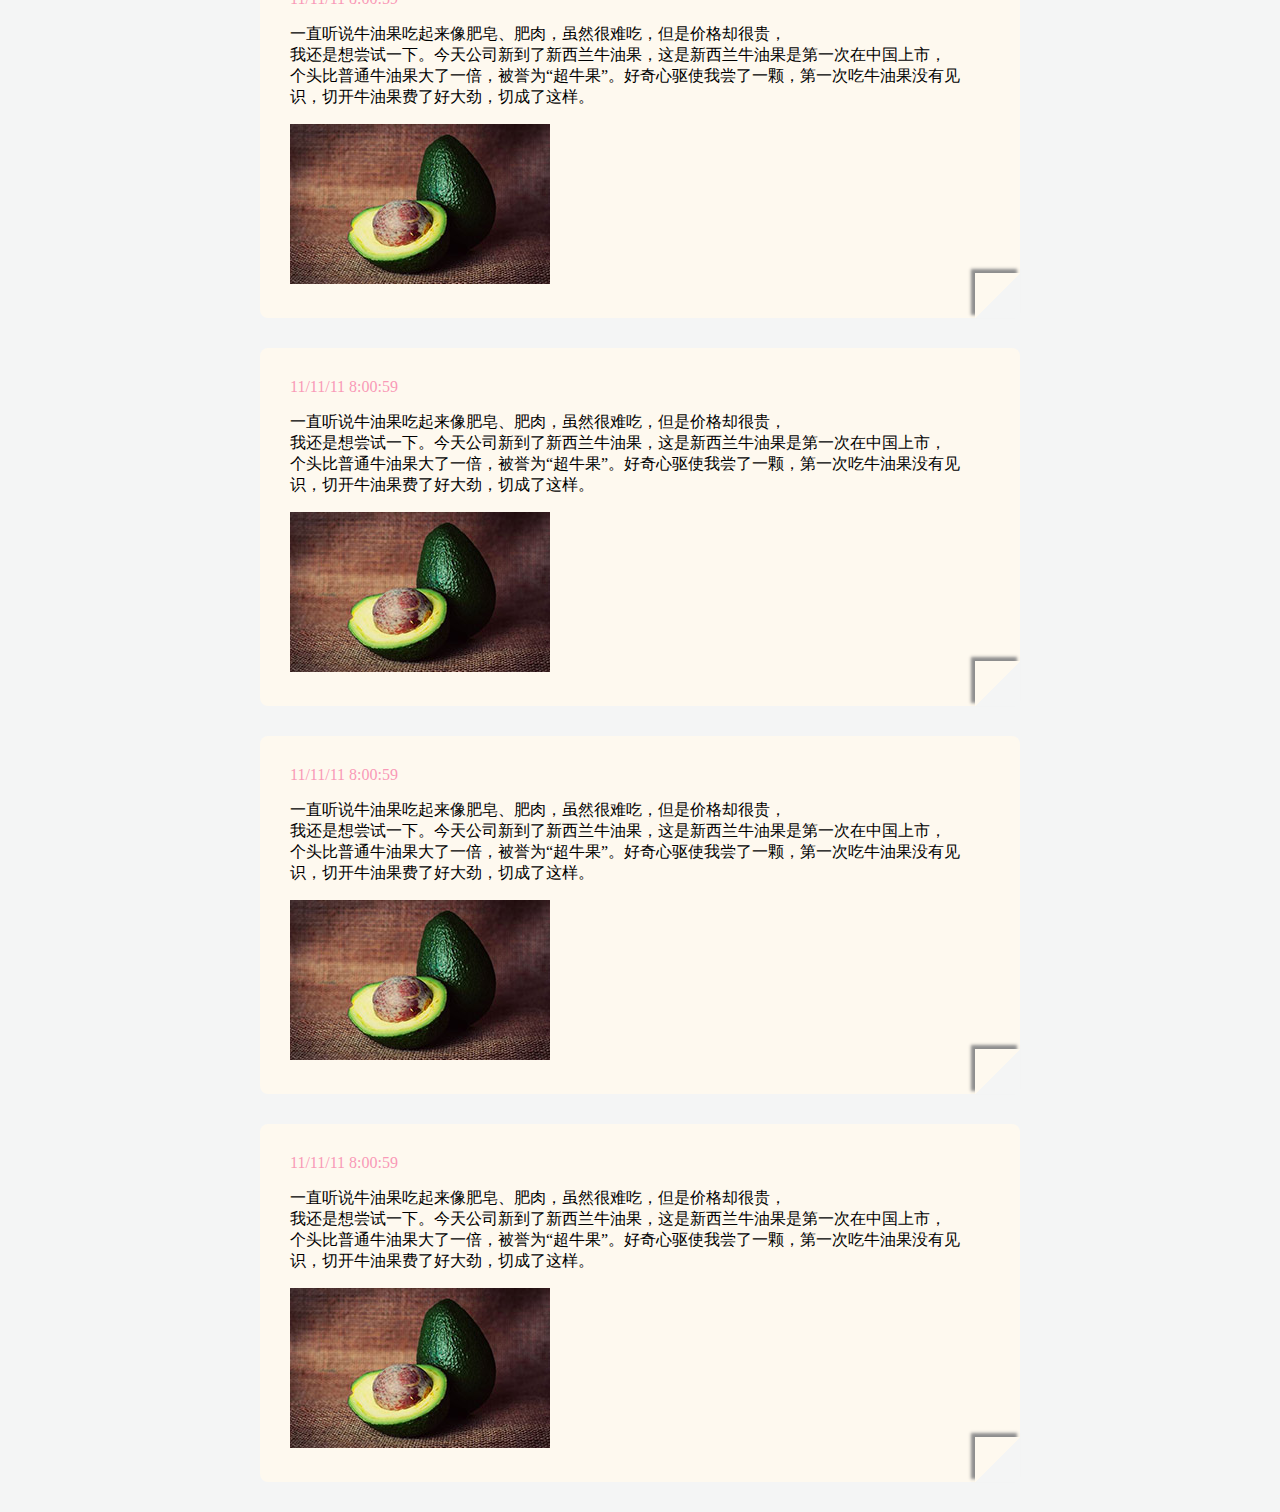
<file: pages/notes.html>
<!DOCTYPE html>
<html>
	<head>
		<meta charset="utf-8">
		<title>便签</title>
		<link rel="stylesheet" type="text/css" href="../css/navigator.css" />
		<link rel="stylesheet" type="text/css" href="../css/notes.css" />
		<script src="https://eqcn.ajz.miesnfu.com/wp-content/plugins/wp-3d-pony/live2dw/lib/L2Dwidget.min.js"></script>
	</head>
	<body style="background: #f4f5f5;margin: 0;padding: 0;">
		<div style="display: block;background: #FFFFFF;">
			<div class="nav">
				<div style="display: inline-block;width: 20%;">
					<img src="../img/logo.png" style="margin-left: 100px;" />
				</div>
				
				<a id="blog" class="nav-btn" href="../index.html">博客</a>
				<a id="tip" class="nav-btn nav-btn-active" href="./notes.html">便签</a>
				<a id="last" class="nav-btn" href="./guest_book.html">留言</a>
				<a id="about" class="nav-btn" href="./about_me.html">关于</a>
				
			</div>
		</div>
		<div id="notes" align="center">
			<!-- <div class="note">
				
			</div> -->
		</div>
		<script>
			var notes = document.getElementById('notes');
			for(var i=0;i<20;i++){
				var note = document.createElement('div');
				note.align='left';
				note.className='note';
				var span = document.createElement('span');
				span.innerText='11/11/11 8:00:59';
				span.style='color:#F999B7';
				var p = document.createElement('p');
				p.innerText=`一直听说牛油果吃起来像肥皂、肥肉，虽然很难吃，但是价格却很贵，
				我还是想尝试一下。今天公司新到了新西兰牛油果，这是新西兰牛油果是第一次在中国上市，
				个头比普通牛油果大了一倍，被誉为“超牛果”。好奇心驱使我尝了一颗，第一次吃牛油果没有见识，切开牛油果费了好大劲，切成了这样。`;
				var img = document.createElement('img');
				
				img.src='../img/niuyouguo.jpg';
				note.appendChild(span);
				note.appendChild(p);
				
				note.appendChild(img);
				notes.appendChild(note);
			}
		</script>
		<script>
		    L2Dwidget.init({
		        // 引用的模型
		        "model": {
					jsonPath: "https://koader.top/Blog/asset/rem/rem.json",    //雷姆
		            "scale": 1
		        },
		        // 模型的样式，可以自行更改
		        "display": {
		            "position": "right",
		            "width": 150,
		            "height": 300,
		            "hOffset": -50,
		            "vOffset": -150
		        },
		        "mobile": {
		            "show": true,
		            "scale": 0.5
		        },
		        "react": {
		            "opacityDefault": 1,
		            "opacityOnHover": 0.2
		        }
		    });
		</script>
	</body>
</html>
</file>
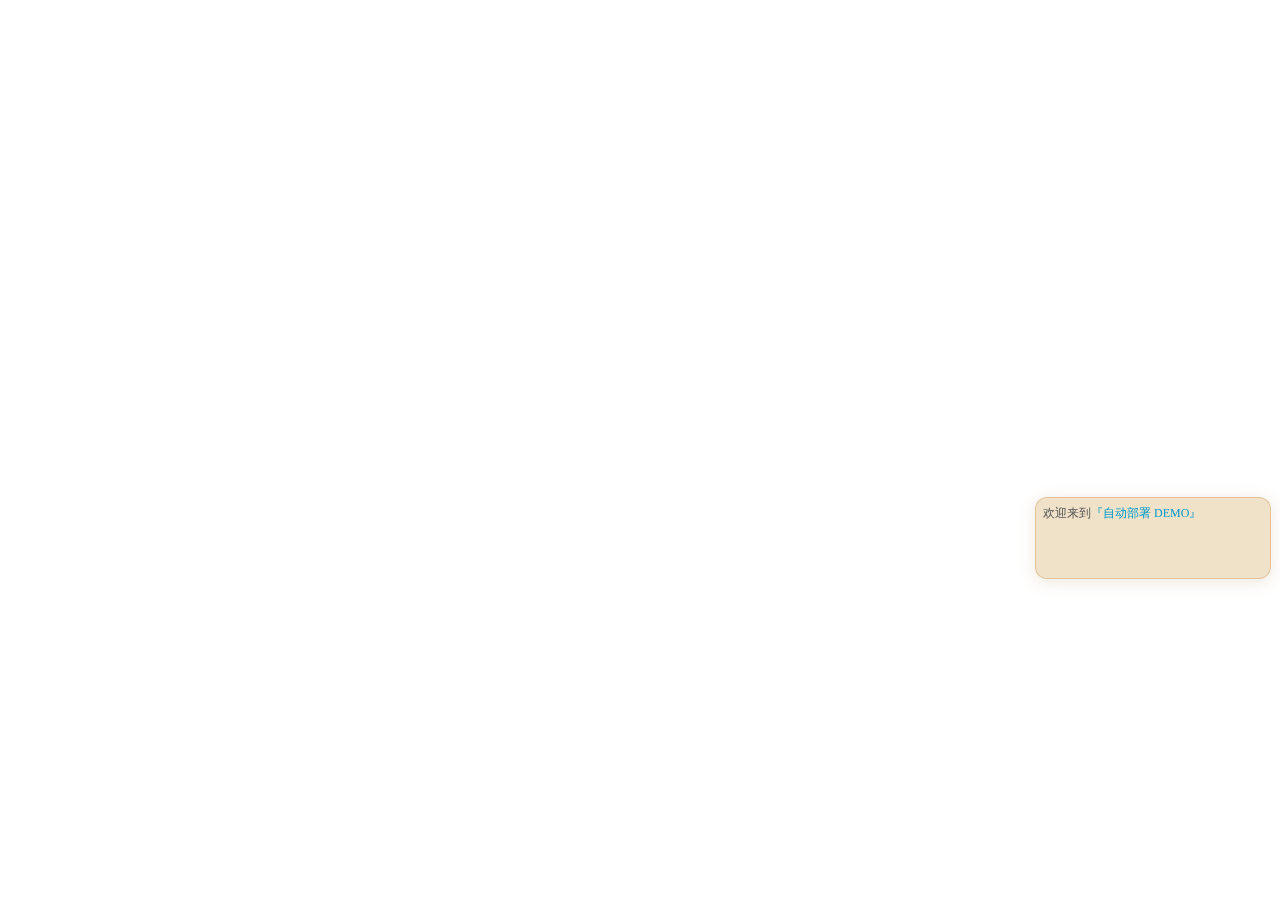
<file: asset/src/demo.html>
<!DOCTYPE html>
<html lang="en">
<head>
    <meta charset="UTF-8">
    <meta name="viewport" content="width=device-width, initial-scale=1.0">
    <title>自动部署 DEMO</title>
	<!-- <script type="text/javascript" src="https://cdn.jsdelivr.net/npm/jquery@2.1.4/dist/jquery.min.js"></script> -->
	<!-- <script src="https://code.jquery.com/jquery-2.1.4.min.js"></script> -->
</head>
<body>
	<!-- <script src="./live2d.min.js"></script> -->
	<!-- <script src="./waifu-tips.js"></script> -->
    <script src="./auto_waifu.js"></script>
</body>
</html>
</file>
<file: css/index.css>
.btn-new{
	background-color: #B8E4F0;
	border: 1px;
	border-radius: 90px;
	font-size: 25px;
	padding: 10px 20px 10px 20px;
	box-shadow: 2px 2px #AFC4EA, 3px 3px #AFC4EA, 4px 4px #AFC4EA;
	transition: 0.3s;
}
.btn-new:hover{
	background-color: #98BAE7;
	transform: scale(1.05,1.05);
}
.btn-new:active{
	/* background-color: #88DBEB; */
	/* opacity: 0.3; */
	box-shadow: 1px 1px  #AFC4EA, 2px 2px #AFC4EA, 3px 3px #AFC4EA;;
}
div.card {
  width: 1000px;
  height: 300px;
  background: #FFFFFF;
  display: table;
  margin: 100px;
  box-shadow: 0 4px 8px 0 rgba(0, 0, 0, 0.2), 0 6px 20px 0 rgba(0, 0, 0, 0.19);//设置两层阴影
  text-align: center;
  transition-duration: 0.5s;
}
div.card:hover{
	transform: scale(1.05,1.05);
}
</file>
<file: css/navigator.css>
.nav{
	display: inline;
	line-height: 120px;
	width: 100%;
}
.nav-btn{
	font-size: 20px;
	padding: 40px;
	color: #3F2863;
	text-decoration: none;
}
.nav-btn-active{
	color: #88dbeb;
}
.nav-btn:hover{
	color: #88dbeb;
}
</file>
<file: css/guest_book.css>
button{
	margin-right: 20px;
	width: 100px;
	height: 12%;
	background: #C0F0F0;
	border: 0;
	border-radius: 10%;
}
button:hover{
	background: #D3F6F3;
}
button:active{
	background: #c0d0d0;
}
textarea{
	width: 99%;
	height: 100%;
	resize: none;
	font-size: 20px;
	margin-bottom: 10px;
	overflow: hidden;
	outline-color: #eeeeee;
	border-color: #eeeeee;
}
textarea:hover{
	border-color: #eeeeee;
}
.pinglun{
	/* background:#F8F9FA; */
	padding-top:30px;
	padding-bottom:30px;
	margin-bottom: 30px;
	/* border-bottom:1px solid #e5e5e5; */
	border-radius: 20px;
	background: hsla(0, 0%, 100%, .15);
	-webkit-backdrop-filter: blur(20px);    
	backdrop-filter: blur(20px);
	box-shadow: 0em 0.2em 0.2em rgba(0, 0, 0, 0.2), 0 6px 20px 0 rgba(0, 0, 0, 0.2);
}
</file>
<file: css/notes.css>
.note{
	width: 700px;
    /* height: 300px; */
    background: linear-gradient(-45deg, transparent 32px, #FEF9EF 0 );
    position: relative;
    border-radius: 0.5em;
	margin-top: 30px;
	margin-bottom: 30px;
	padding: 30px;
}
.note::after{
	content: "";
	position: absolute;
	right: 0px;
	bottom:0px;
	background: linear-gradient(-45deg, transparent 50%, #FEF9EF 0);
	width: 45px;
	height:  45px;
	border-bottom-right-radius: 4px;
	box-shadow: -0.2em -0.2em 0.2em #8d8d8d;
}
</file>
